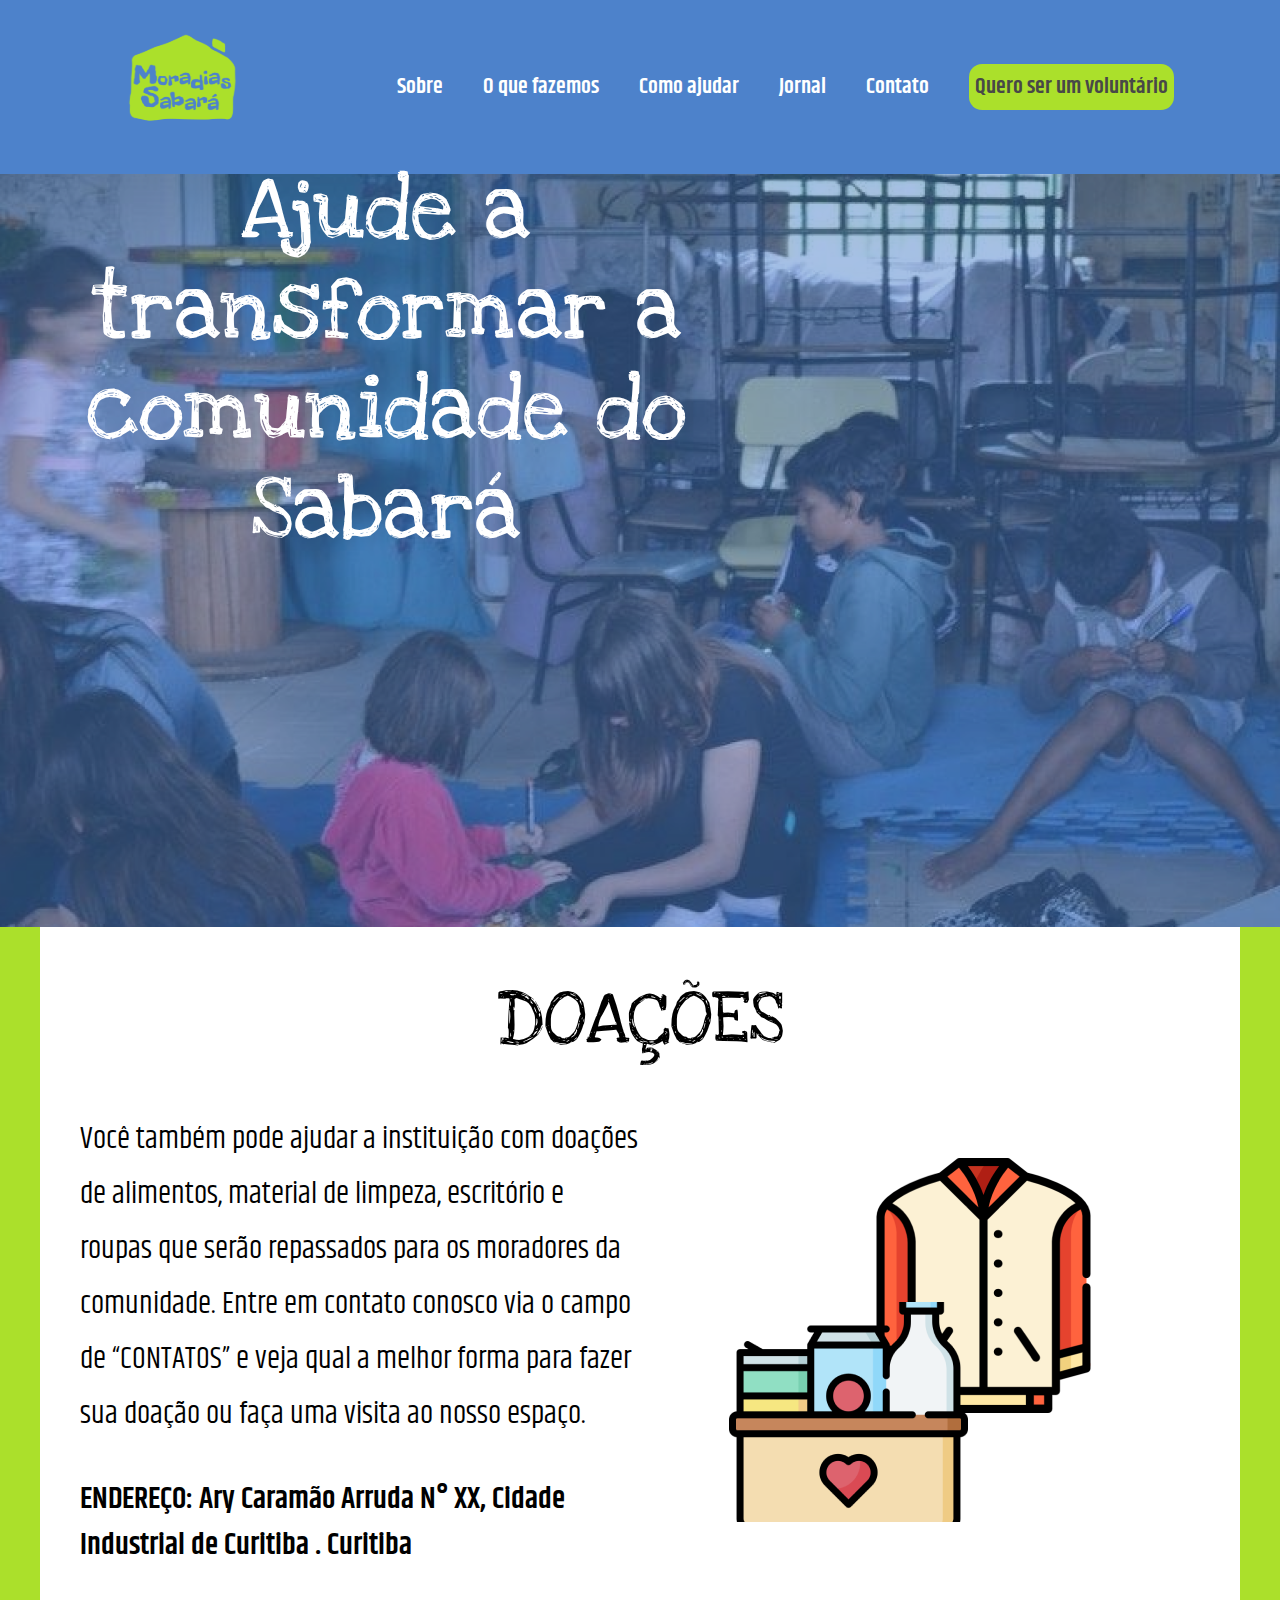
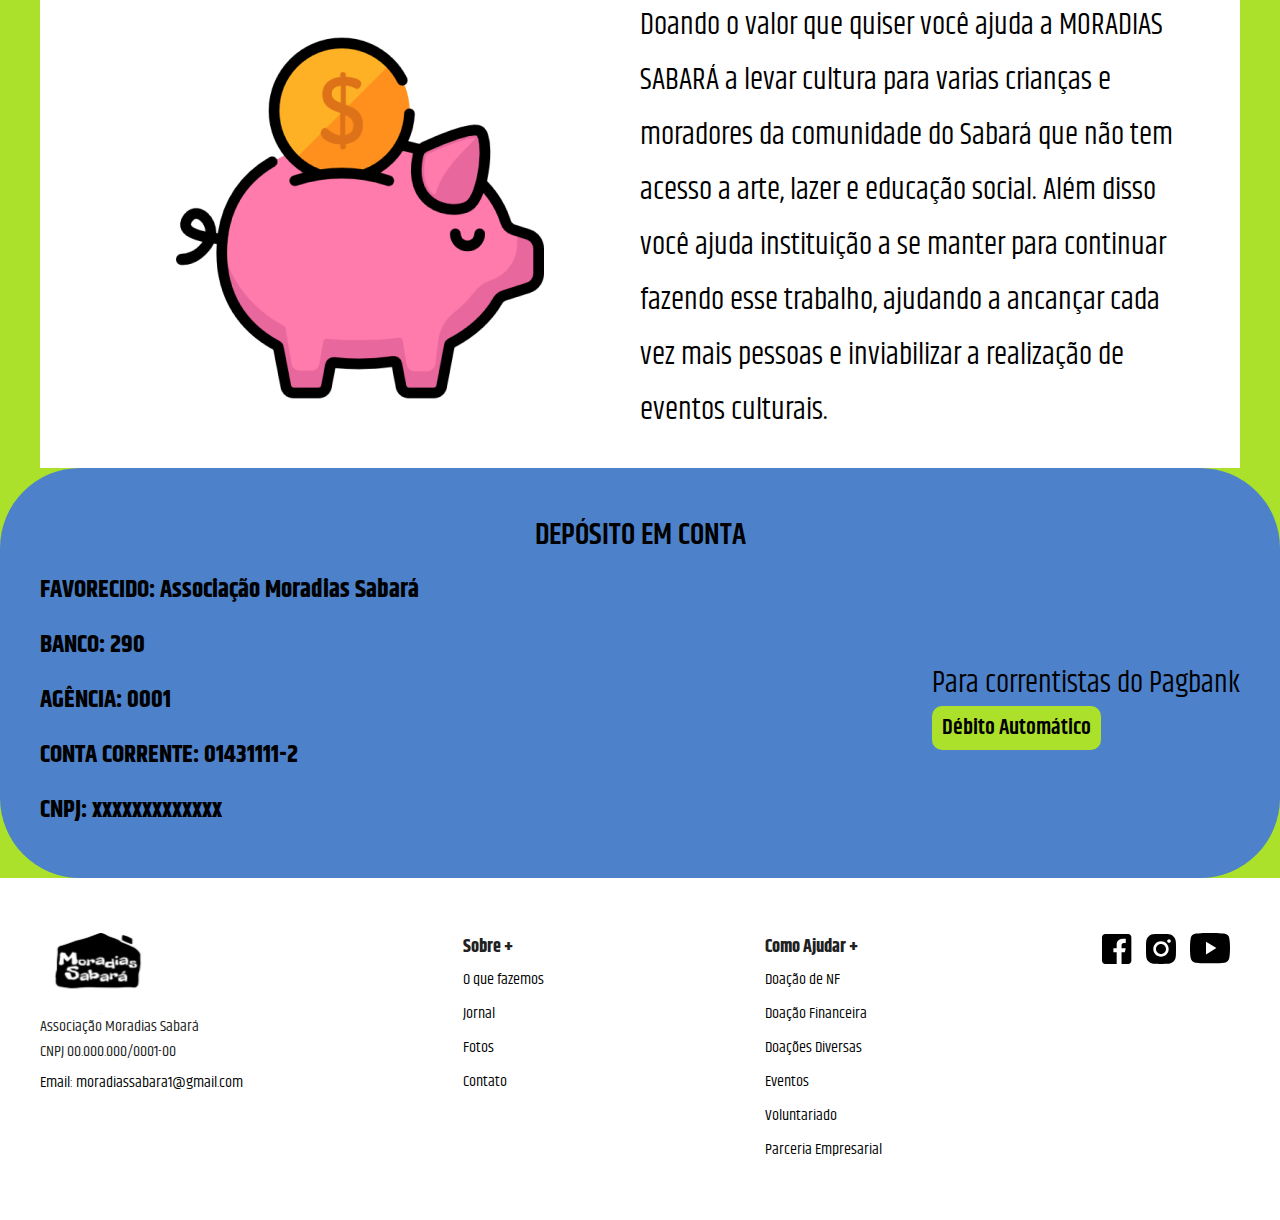
<file: doacoes.html>
<!DOCTYPE html>
<html lang="pr-br">

<head>
    <meta charset="UTF-8">
    <title>Moradias Sabará</title>
    <meta name="viewport" content="width=device-width, initial-scale=1">
    <link rel="stylesheet" type="text/css" href="css/doacoes.css" media="screen" />

    <link rel="icon" href="/images/favicon.png" />

</head>

<body>
    <!--Header-->
    <header>
        <div class="container">
            <div class="logo">
                <a href="index.html"><img src="images/logo.svg" alt="Moradias Sabara"></a>
            </div>
            <!--Nav do Menu-->
            <nav class="menu">
                <!--Lista do Menu-->
                <ul>
                    <li><a href="index.html">Sobre</a></li>
                    <li><a href="index.html">O que fazemos</a></li>
                    <li><a href="index.html">Como ajudar</a></li>
                    <li><a href="index.html">Jornal</a></li>
                    <li><a href="index.html">Contato</a></li>
                    <li><a href="voluntariado.html" class="quero-ser-voluntario">Quero ser um voluntário</a></li>
                </ul>
            </nav>
        </div>
    </header>

    <section class="banner-doacoes">
        <p>Ajude a transformar a comunidade do Sabará </p>
    </section>

    <section class="meio-doacoes">
        <div class="container-doacoes">
            <h1>DOAÇÕES</h1>
            <div class="desc-doacoes">
                <div class="text">
                    <p>Você também pode ajudar a instituição com doações de alimentos, material de limpeza, 
                        escritório e roupas que serão repassados para os moradores da comunidade. 
                        Entre em contato conosco via o campo de “CONTATOS” e veja qual a melhor 
                        forma para fazer sua doação ou faça uma visita ao nosso espaço.</p>
                    <br>
                    <h2>ENDEREÇO: Ary Caramão Arruda N° XX, Cidade Industrial de Curitiba . Curitiba</h2>
                </div>

                <!--Imagem de Doação Rosinha-->
                <div class="icons">
                    <img src="images/icon-doacoes.png" alt="">
                </div>
            </div>

            <div class="desc-doacoes">
                <div class="icons">
                    <img src="images/icon-doacoes-1.png" alt="">
                </div>
                <div class="text">
                    <p>Doando o valor que quiser você ajuda a MORADIAS SABARÁ a levar cultura para varias crianças e moradores da comunidade do Sabará que não tem acesso a arte, lazer e educação social. Além disso você ajuda instituição a se manter para continuar fazendo esse trabalho, ajudando a ancançar cada vez mais pessoas e inviabilizar a realização de eventos culturais. </p>
                   
                </div>

                
            </div>

        </div>

        <div id="conta-deposito">
            <div class="box-conta">
                <h1>DEPÓSITO EM CONTA</h1>
                <div class="dados-conta">
                    <p>FAVORECIDO: Associação Moradias Sabará<br>
                           BANCO: 290 <br>
                           AGÊNCIA: 0001 <br>
                           CONTA CORRENTE: 01431111-2<br>
                           CNPJ: xxxxxxxxxxxxx
                    </p>
                    <div class="dados-correntistas">
                        <h2>Para correntistas do Pagbank</h2>
                        <a href="https://pagseguro.uol.com.br/conta-digital/conta-digital-gratis#rmcl">Débito Automático</a>
                    </div>
                </div>
             </div>       
        </div>
    </section>

    <footer>
        <div class="container">
            <div class="logo-footer">
                <img src="images/logo-footer.svg" alt="Moradias Sabara">
                <p>Associação Moradias Sabará<br>
                    CNPJ 00.000.000/0001-00 </p>
                <a href="mailto:">Email: moradiassabara1@gmail.com</a>
            </div>
            <div class="mapa-site-sobre">
                <h5>Sobre +</h5>
                <ul>
                    <li><a href="index.html">O que fazemos</a></li>
                    <li><a href="index.html">Jornal</a></li>
                    <li><a href="fotos.html">Fotos</a></li>
                    <li><a href="index.html">Contato</a></li>
                </ul>
            </div>
            <div class="mapa-site-como-ajudar">
                <h5>Como Ajudar +</h5>
                <ul>
                    <li><a href="notaparana.html">Doação de NF</a></li>
                    <li><a href="doacoes.html">Doação Financeira </a></li>
                    <li><a href="doacoes.html">Doações Diversas</a></li>
                    <li><a href="eventos.html">Eventos</a></li>
                    <li><a href="voluntariado.html">Voluntariado</a></li>
                    <li><a href="parcerias.html">Parceria Empresarial</a></li>
                </ul>
            </div>
            <div class="redes-sociais">
                <a href="https://www.facebook.com/moradiassabara/"><img src="images/icon-face.svg" alt="Facebbok"></a>
                <a href="https://www.instagram.com/moradiassabara/"><img src="images/icon-instagram.svg" alt="Instagram"></a>
                <a href="https://www.youtube.com/channel/UCcttQTexhUodCa7x4D_VS5A?view_as=subscriber"><img src="images/icon-youtube.svg" alt=""></a>
            </div>
        </div>
    </footer>

</body>

</html>
</file>
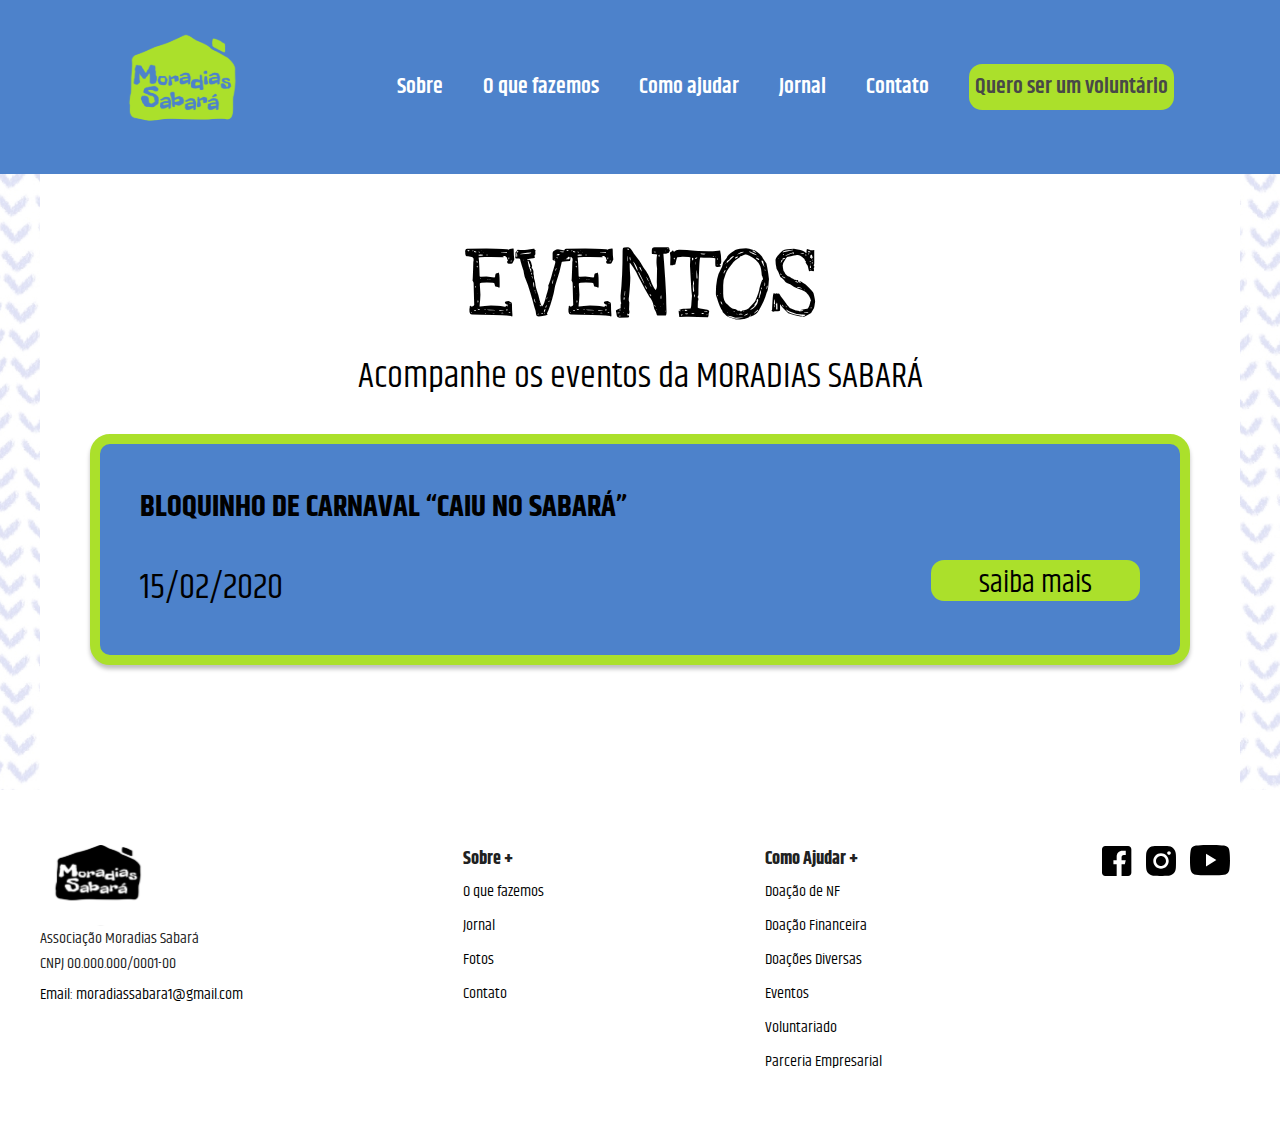
<file: eventos.html>
<!DOCTYPE html>
<html lang="pr-br">

<head>
    <meta charset="UTF-8">
    <title>Moradias Sabará</title>
    <meta name="viewport" content="width=device-width, initial-scale=1">
    <link rel="stylesheet" type="text/css" href="css/eventos.css" media="screen" />

    <link rel="icon" href="/images/favicon.png" />

</head>

<body>
    <!--Header-->
    <header>
        <div class="container">
            <div class="logo">
                <a href="index.html"><img src="images/logo.svg" alt="Moradias Sabara"></a>
            </div>
            <!--Nav do Menu-->
            <nav class="menu">
                <!--Lista do Menu-->
                <ul>
                    <li><a href="index.html">Sobre</a></li>
                    <li><a href="index.html">O que fazemos</a></li>
                    <li><a href="index.html">Como ajudar</a></li>
                    <li><a href="index.html">Jornal</a></li>
                    <li><a href="index.html">Contato</a></li>
                    <li><a href="voluntariado.html" class="quero-ser-voluntario">Quero ser um voluntário</a></li>
                </ul>
            </nav>
        </div>
    </header>

    <section class="eventos">
        <div class="container-eventos">
            <div class="desc-eventos">
                <h1>EVENTOS</h1>
                <p>Acompanhe os eventos da MORADIAS SABARÁ</p>
            </div>

            <div class="descricoes-eventos">
                <div class="bloquinho">
                    <p>BLOQUINHO DE CARNAVAL “CAIU NO SABARÁ”</p>
                    <div class="data-evento">
                        <h2>15/02/2020</h2>
                        <!--Arrumar o target do blank e a frase depois de eventos-->
                        <a href="https://www.facebook.com/events/626345154789829/" target="_blank">saiba mais</a>
                    </div>
                </div>
            </div>
        </div>
    </section>

    <footer>
        <div class="container">
            <div class="logo-footer">
                <img src="images/logo-footer.svg" alt="Moradias Sabara">
                <p>Associação Moradias Sabará</p>
                <p>CNPJ 00.000.000/0001-00 </p>
                <a href="mailto:">Email: moradiassabara1@gmail.com</a>
            </div>
            <div class="mapa-site-sobre">
                <h5>Sobre +</h5>
                <ul>
                    <li><a href="index.html">O que fazemos</a></li>
                    <li><a href="index.html">Jornal</a></li>
                    <li><a href="fotos.html">Fotos</a></li>
                    <li><a href="index.html">Contato</a></li>
                </ul>
            </div>
            <div class="mapa-site-como-ajudar">
                <h5>Como Ajudar +</h5>
                <ul>
                    <li><a href="notaparana.html">Doação de NF</a></li>
                    <li><a href="doacoes.html">Doação Financeira </a></li>
                    <li><a href="doacoes.html">Doações Diversas</a></li>
                    <li><a href="eventos.html">Eventos</a></li>
                    <li><a href="voluntariado.html">Voluntariado</a></li>
                    <li><a href="parcerias.html">Parceria Empresarial</a></li>
                </ul>
            </div>
            <div class="redes-sociais">
                <a href="https://www.facebook.com/moradiassabara/"><img src="images/icon-face.svg" alt="Facebbok"></a>
                <a href="https://www.instagram.com/moradiassabara/"><img src="images/icon-instagram.svg" alt="Instagram"></a>
                <a href="https://www.youtube.com/channel/UCcttQTexhUodCa7x4D_VS5A?view_as=subscriber"><img src="images/icon-youtube.svg" alt=""></a>
            </div>
        </div>
    </footer>

</body>

</html>
</file>
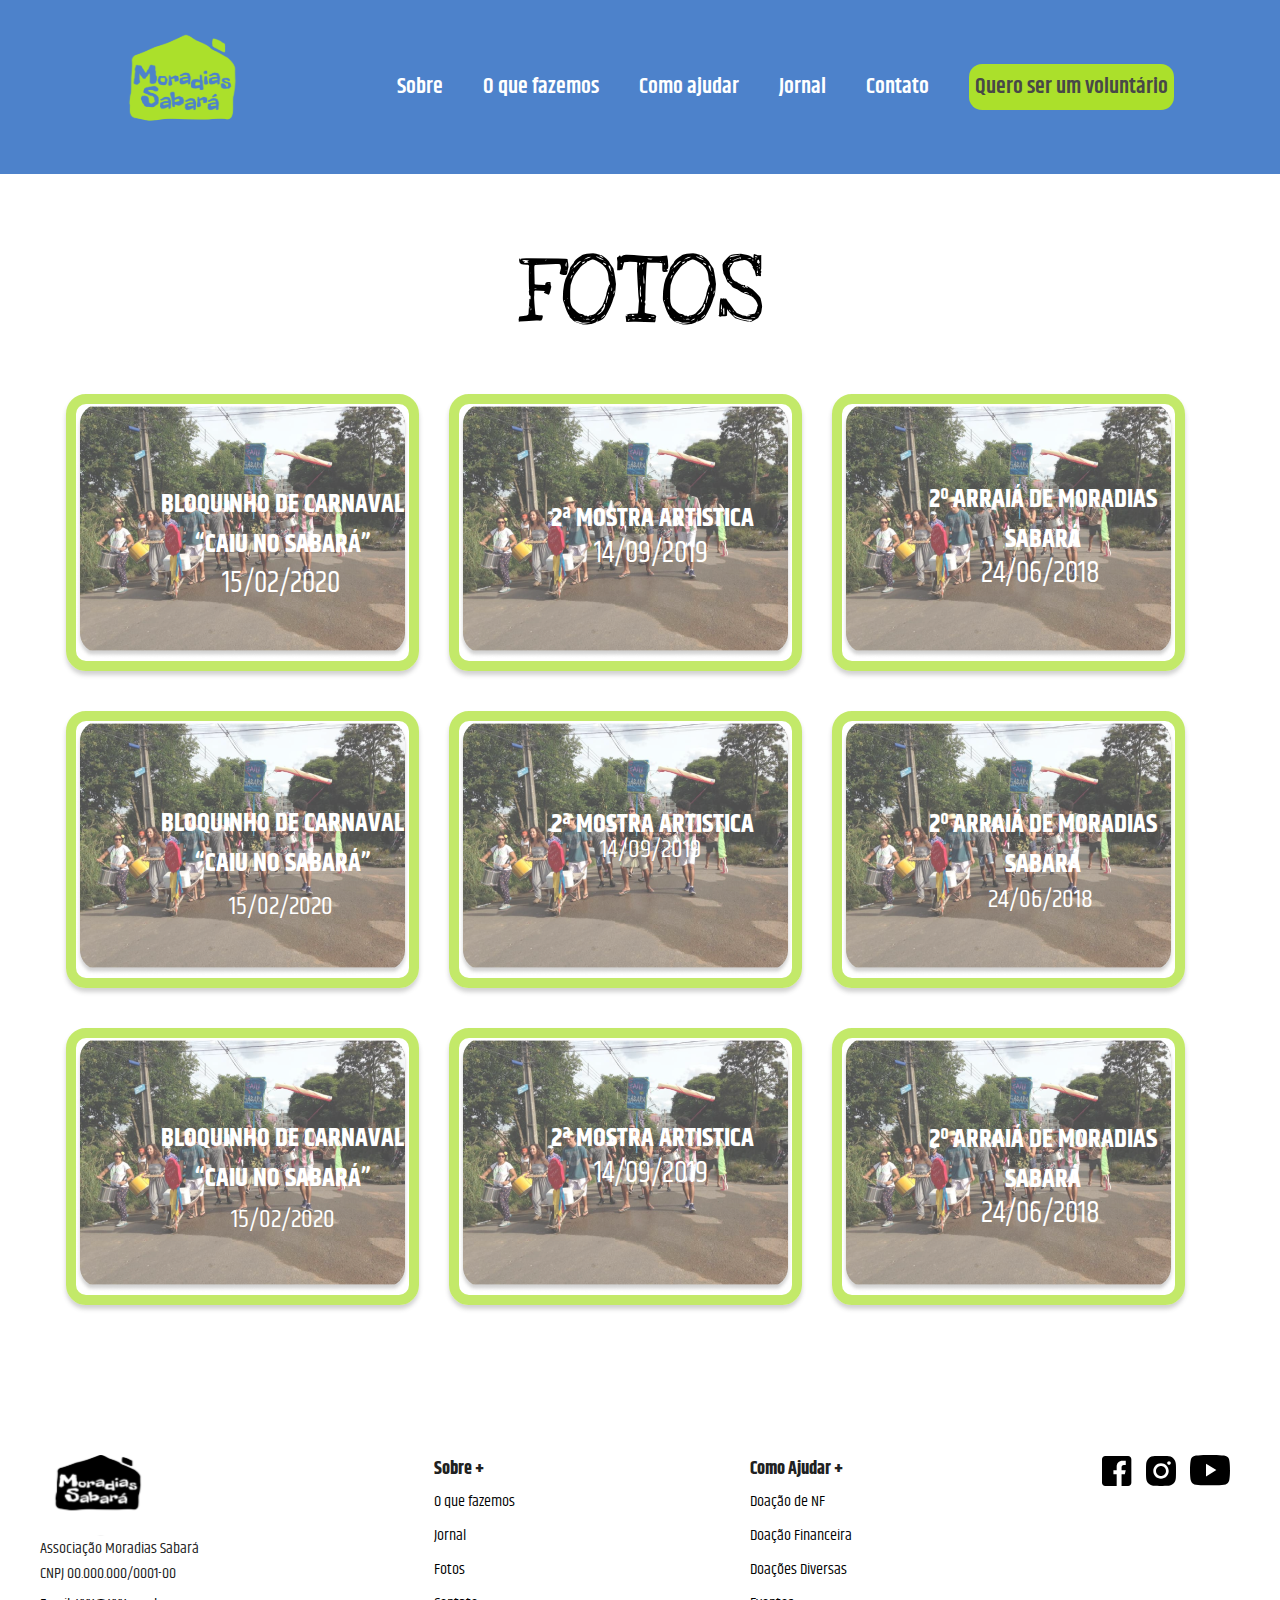
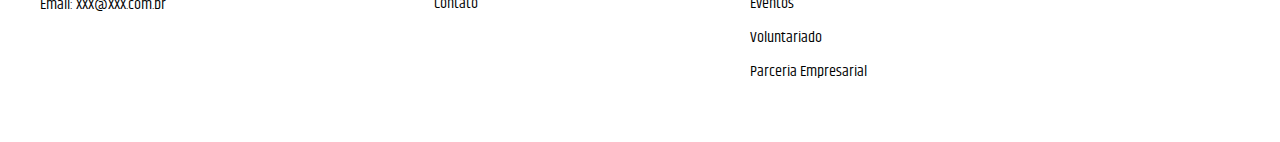
<file: fotos.html>
<!DOCTYPE html>
<html lang="pr-br">

<head>
    <meta charset="UTF-8">
    <title>Moradias Sabará</title>
    <meta name="viewport" content="width=device-width, initial-scale=1">
    <link rel="stylesheet" type="text/css" href="css/fotos.css" media="screen" />

    <link rel="icon" href="/images/favicon.png" />

</head>

<body>
    <!--Header-->
    <header>
        <div class="container">
            <div class="logo">
                <a href="index.html"><img src="images/logo.svg" alt="Moradias Sabara"></a>
            </div>
            <!--Nav do Menu-->
            <nav class="menu">
                <!--Lista do Menu-->
                <ul>
                    <li><a href="index.html">Sobre</a></li>
                    <li><a href="index.html">O que fazemos</a></li>
                    <li><a href="index.html">Como ajudar</a></li>
                    <li><a href="index.html">Jornal</a></li>
                    <li><a href="index.html">Contato</a></li>
                    <li><a href="voluntariado.html" class="quero-ser-voluntario">Quero ser um voluntário</a></li>
                </ul>
            </nav>
        </div>
    </header>

<section class="fotos">
    <div class="container">
        <h1>Fotos</h1>

        <div class="albuns-linha1">
            <div class="album">
                <div class="foto-album">
                    <img src="images/foto-album-1.png" alt="">
                        <a href="https://drive.google.com/drive/folders/1sznckhEzVa7Svv9m3ZWlCBheEqGYV7VN">BLOQUINHO DE CARNAVAL<br>
                            “CAIU NO SABARÁ”</a> 
                     <h4>15/02/2020</h4>   
                </div>
            </div>

            <div class="album">
                <div class="foto-album">
                    <img src="images/foto-album-1.png" alt="">
                    <a id="foto02" href="https://drive.google.com/drive/folders/1VjjYTyb2tM-f83HE0RlnB-69OtePBDmR">2ª MOSTRA ARTISTICA</a>
                    <h4 id="foto002">14/09/2019 </h4> 
                </div>  
            </div>
            <div class="album">
                <div class="foto-album">
                    <img src="images/foto-album-1.png" alt="">
                    <a id="foto03" href="index.html">2º ARRAIÁ DE MORADIAS<br>
                             SABARÁ</a>
                    <h4 id="foto003">24/06/2018</h4> 
                </div>  
            </div>
        </div>

        <div class="albuns-linha2">
            <div class="album">
                <div class="foto-album">
                    <img src="images/foto-album-1.png" alt="">
                    <a href="index.html">BLOQUINHO DE CARNAVAL<br>
                        “CAIU NO SABARÁ”</a>
                     <h4>15/02/2020</h4>   
                </div>
            </div>

            <div class="album">
                <div class="foto-album">
                    <img src="images/foto-album-1.png" alt="">
                    <a id="foto05" href="index.html">2ª MOSTRA ARTISTICA</a>
                    <h4 id="foto005">14/09/2019 </h4> 
                </div>  
            </div>
            <div class="album">
                <div class="foto-album">
                    <img src="images/foto-album-1.png" alt="">
                    <a id="foto06" href="index.html">2º ARRAIÁ DE MORADIAS<br>
                        SABARÁ</a>
                    <h4 id=foto006>24/06/2018</h4> 
                </div>  
            </div>
        </div>

       <div class="albuns-linha3">
            <div class="album">
                <div class="foto-album">
                    <img src="images/foto-album-1.png" alt="">
                    <a href="index.html">BLOQUINHO DE CARNAVAL<br>
                        “CAIU NO SABARÁ”</a>
                     <h4>15/02/2020</h4>   
                </div>
            </div>

            <div class="album">
                <div class="foto-album">
                    <img src="images/foto-album-1.png" alt="">
                    <a id="foto08" href="index.html">2ª MOSTRA ARTISTICA</a>
                    <h4 id="foto008">14/09/2019 </h4> 
                </div>  
            </div>
            <div class="album">
                <div class="foto-album">
                    <img src="images/foto-album-1.png" alt="">
                    <a id="foto09" href="index.html">2º ARRAIÁ DE MORADIAS<br>
                        SABARÁ</a>
                    <h4 id="foto009">24/06/2018</h4> 
                </div>  
            </div>
        </div>
    </div>
</section>

<footer>
    <div class="container">
        <div class="logo-footer">
            <img src="images/logo-footer.svg" alt="Moradias Sabara">
            <p>Associação Moradias Sabará</p>
            <p>CNPJ 00.000.000/0001-00 </p>
            <a href="mailto:">Email: XXX@XXX.com.br</a>
        </div>
        <div class="mapa-site-sobre">
            <h5>Sobre +</h5>
            <ul>
                <li><a href="index.html">O que fazemos</a></li>
                <li><a href="index.html">Jornal</a></li>
                <li><a href="fotos.html">Fotos</a></li>
                <li><a href="index.html">Contato</a></li>
            </ul>
        </div>
        <div class="mapa-site-como-ajudar">
            <h5>Como Ajudar +</h5>
            <ul>
                <li><a href="notaParana.html">Doação de NF</a></li>
                <li><a href="doacoes.html">Doação Financeira </a></li>
                <li><a href="doacoes.html">Doações Diversas</a></li>
                <li><a href="eventos.html">Eventos</a></li>
                <li><a href="voluntariado.html">Voluntariado</a></li>
                <li><a href="parcerias.html">Parceria Empresarial</a></li>
            </ul>
        </div>
        <div class="redes-sociais">
            <a href="https://www.facebook.com/moradiassabara/"><img src="images/icon-face.svg" alt="Facebbok"></a>
            <a href="https://www.instagram.com/moradiassabara/"><img src="images/icon-instagram.svg" alt="Instagram"></a>
            <a href="https://www.youtube.com/channel/UCcttQTexhUodCa7x4D_VS5A?view_as=subscriber"><img src="images/icon-youtube.svg" alt=""></a>
        </div>
    </div>
</footer>

</body>

</html>
</file>
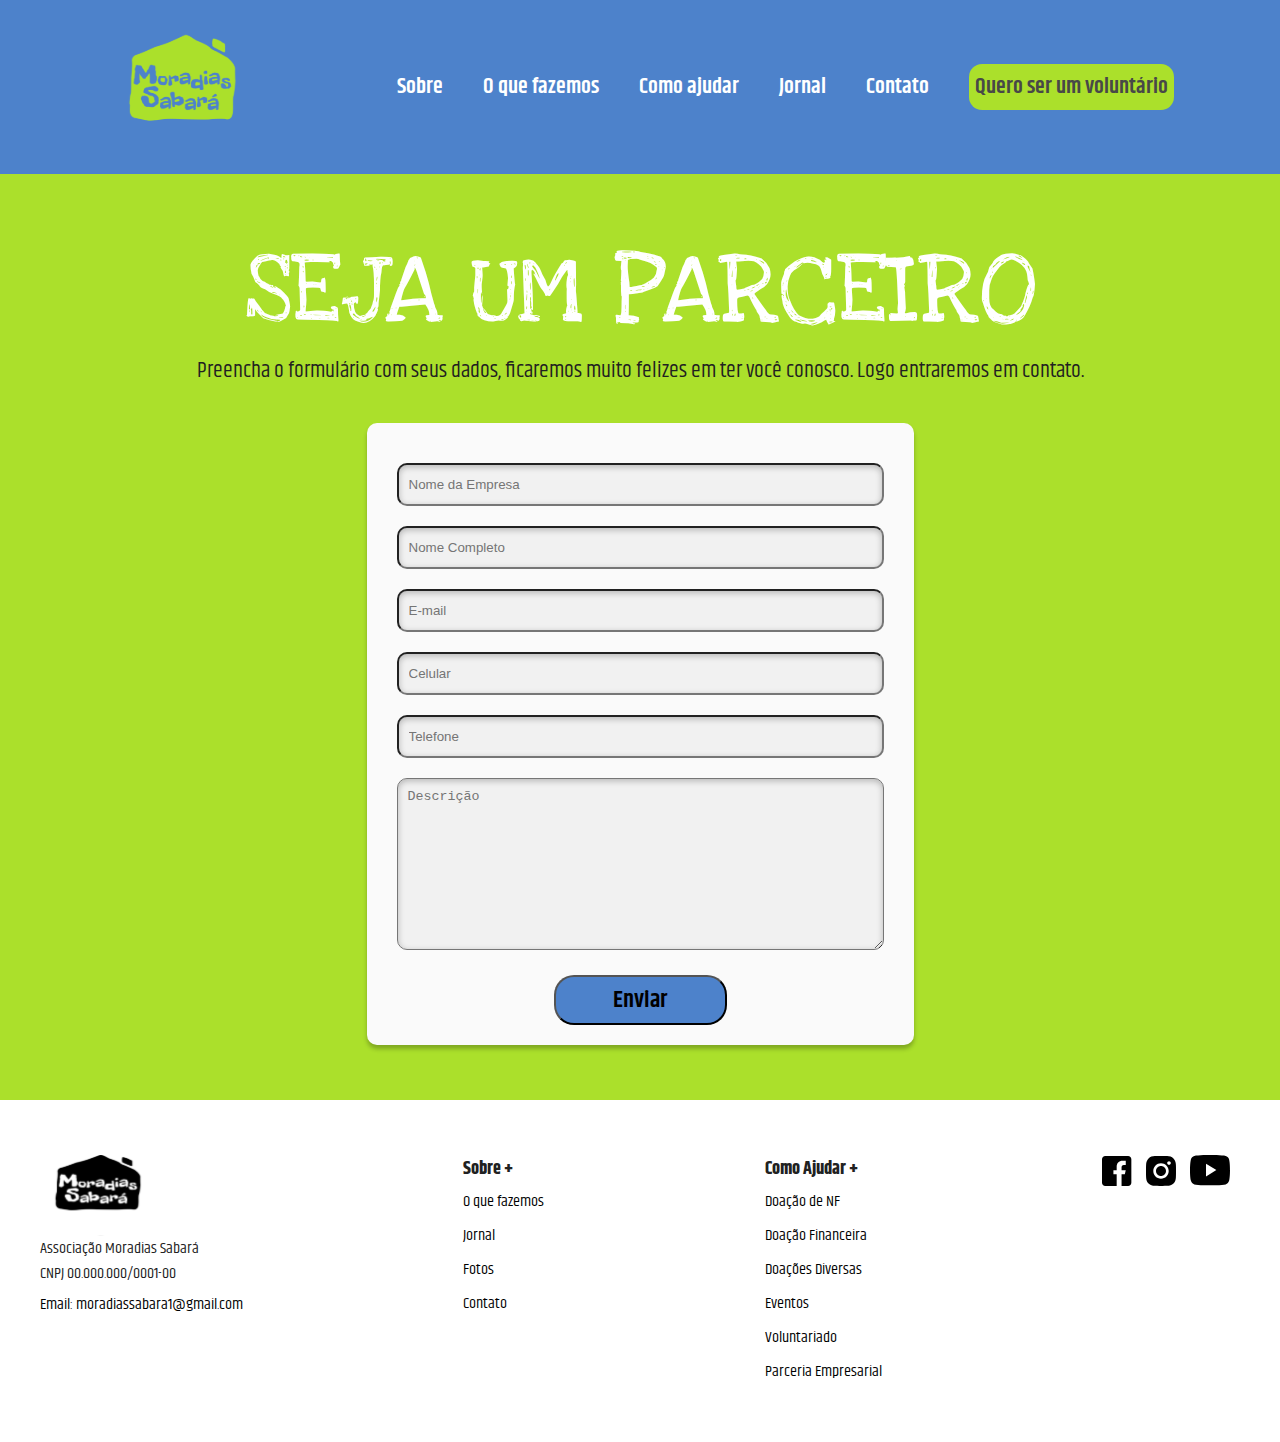
<file: parcerias.html>
<!DOCTYPE html>
<html lang="pr-br">

<head>
    <meta charset="UTF-8">
    <title>Moradias Sabará</title>
    <meta name="viewport" content="width=device-width, initial-scale=1">
    <link rel="stylesheet" type="text/css" href="css/parcerias.css" media="screen" />

    <link rel="icon" href="/images/favicon.png" />

</head>

<body>
    <!--Header-->
    <header>
        <div class="container">
            <div class="logo">
                <a href="index.html"><img src="images/logo.svg" alt="Moradias Sabara"></a>
            </div>
            <!--Nav do Menu-->
            <nav class="menu">
                <!--Lista do Menu-->
                <ul>
                    <li><a href="index.html">Sobre</a></li>
                    <li><a href="index.html">O que fazemos</a></li>
                    <li><a href="index.html">Como ajudar</a></li>
                    <li><a href="index.html">Jornal</a></li>
                    <li><a href="index.html">Contato</a></li>
                    <li><a href="voluntariado.html" class="quero-ser-voluntario">Quero ser um voluntário</a></li>
                </ul>
            </nav>
        </div>
    </header>

    <section class="contato">
        <div class="container">
            <h1 id="contato">SEJA UM PARCEIRO</h1>
            <p>Preencha o formulário com seus dados, ficaremos muito felizes em ter você conosco.
                Logo entraremos em contato.</p>

            <div class="box-form">
                <form action="#">
                    <input type="text" placeholder="Nome da Empresa">
                    <input type="text" placeholder="Nome Completo" required >
                    <input type="email" placeholder="E-mail" required >
                    <input type="tel" placeholder="Celular" required>
                    <input type="tel" placeholder="Telefone">
                    <textarea name="Detalhes" placeholder="Descrição" cols="30" rows="10"></textarea>
                    <button id="meuBotao" type="submit">Enviar</button>
                </form>
            </div>
        </div>
    </section>

    <!--Inicío do Modal-->
    <style>
        .modal {
            display: none;
            position: fixed;
            z-index: 1;
            padding-top: 100px;
            left: 0;
            top: 0;
            width: 100%;
            height: 100%;
            overflow: auto;
            background-color: rgb(0, 0, 0);
            background-color: rgba(0, 0, 0, 0.4);
        }

        /* Modal Content */
        .modal-content {
            position: relative;
            background-color: #2882D6;
            margin: auto;
            padding: 0;
            border: 4px solid #ffffff;
            width: 40%;
            box-shadow: 0 4px 8px 0 rgba(0, 0, 0, 0.2), 0 6px 20px 0 rgba(0, 0, 0, 0.19);
            -webkit-animation-name: animatetop;
            -webkit-animation-duration: 0.15s;
            animation-name: animatetop;
            animation-duration: 0.15s
        }

        /* Animação do Modal */
        @-webkit-keyframes animatetop {
            from {
                top: -300px;
                opacity: 0
            }

            to {
                top: 0;
                opacity: 1
            }
        }

        @keyframes animatetop {
            from {
                top: -300px;
                opacity: 0
            }

            to {
                top: 0;
                opacity: 1
            }
        }

        /* Fechar do Botão */
        .fechar {
            color: #2882D6;
            float: right;
            font-size: 28px;
            font-weight: bold;
        }

        .fechar:hover,
        .fechar:focus {
            color: #000;
            text-decoration: none;
            cursor: pointer;
        }

        .modal-header {
            padding: 2px 16px;
            background-color: #ABE02B;
            font-size: 20px;
            font-family: Khand;
            color: #000000;
        }

        .modal-body {
            padding: 2px 16px;
            height: 150px;
            font-size: 20px;
            font-family: Love Ya Like A Sister;
            color: #000000;
            text-align: center;
            font-style: normal;
            font-weight: 600;
            margin-top: 30px;
            line-height: 30px;
        }


        .modal-footer {
            padding: 2px 16px;
            background-color: #ABE02B;
            font-size: 20px;
            font-family: Khand;
            color: #000000;
        }
    </style>

    <div id="meuModal" class="modal">

        <!-- Modal content -->
        <div class="modal-content">
            <div class="modal-header">
                <span class="fechar">&times;</span>
                <h2>Obrigado pelo contato!</h2>
            </div>
            <div class="modal-body">
                <p>A Associação Moradias Sabará agradece o interesse e fica muito contente com a possibilidade de ter você conosco.</p>
            </div>
            <div class="modal-footer">
                <h3>Moradias Sabará</h3>
            </div>
        </div>

    </div>

    <script>
        var modal = document.getElementById("meuModal");

        var btn = document.getElementById("meuBotao");

        var span = document.getElementsByClassName("fechar")[0];

        btn.onclick = function () {
            modal.style.display = "block";
        }

        // Quando clicar no (x), fecha o modal
        span.onclick = function () {
            modal.style.display = "none";

        }
        window.onclick = function (event) {
            if (event.target == modal) {
                modal.style.display = "none";
            }
        }
    </script>

    <!--Fim do Modal-->

    <footer>
        <div class="container">
            <div class="logo-footer">
                <img src="images/logo-footer.svg" alt="Moradias Sabara">
                <p>Associação Moradias Sabará</p>
                <p>CNPJ 00.000.000/0001-00 </p>
                <a href="mailto:">Email: moradiassabara1@gmail.com</a>
            </div>
            <div class="mapa-site-sobre">
                <h5>Sobre +</h5>
                <ul>
                    <li><a href="index.html">O que fazemos</a></li>
                    <li><a href="index.html">Jornal</a></li>
                    <li><a href="fotos.html">Fotos</a></li>
                    <li><a href="index.html">Contato</a></li>
                </ul>
            </div>
            <div class="mapa-site-como-ajudar">
                <h5>Como Ajudar +</h5>
                <ul>
                    <li><a href="notaParana.html">Doação de NF</a></li>
                    <li><a href="doacoes.html">Doação Financeira </a></li>
                    <li><a href="doacoes.html">Doações Diversas</a></li>
                    <li><a href="eventos.html">Eventos</a></li>
                    <li><a href="voluntariado.html">Voluntariado</a></li>
                    <li><a href="parcerias.html">Parceria Empresarial</a></li>
                </ul>
            </div>
            <div class="redes-sociais">
                <a href="https://www.facebook.com/moradiassabara/"><img src="images/icon-face.svg" alt="Facebbok"></a>
                <a href="https://www.instagram.com/moradiassabara/"><img src="images/icon-instagram.svg" alt="Instagram"></a>
                <a href="https://www.youtube.com/channel/UCcttQTexhUodCa7x4D_VS5A?view_as=subscriber"><img src="images/icon-youtube.svg" alt=""></a>
            </div>
        </div>
    </footer>

</body>

</html>
</file>
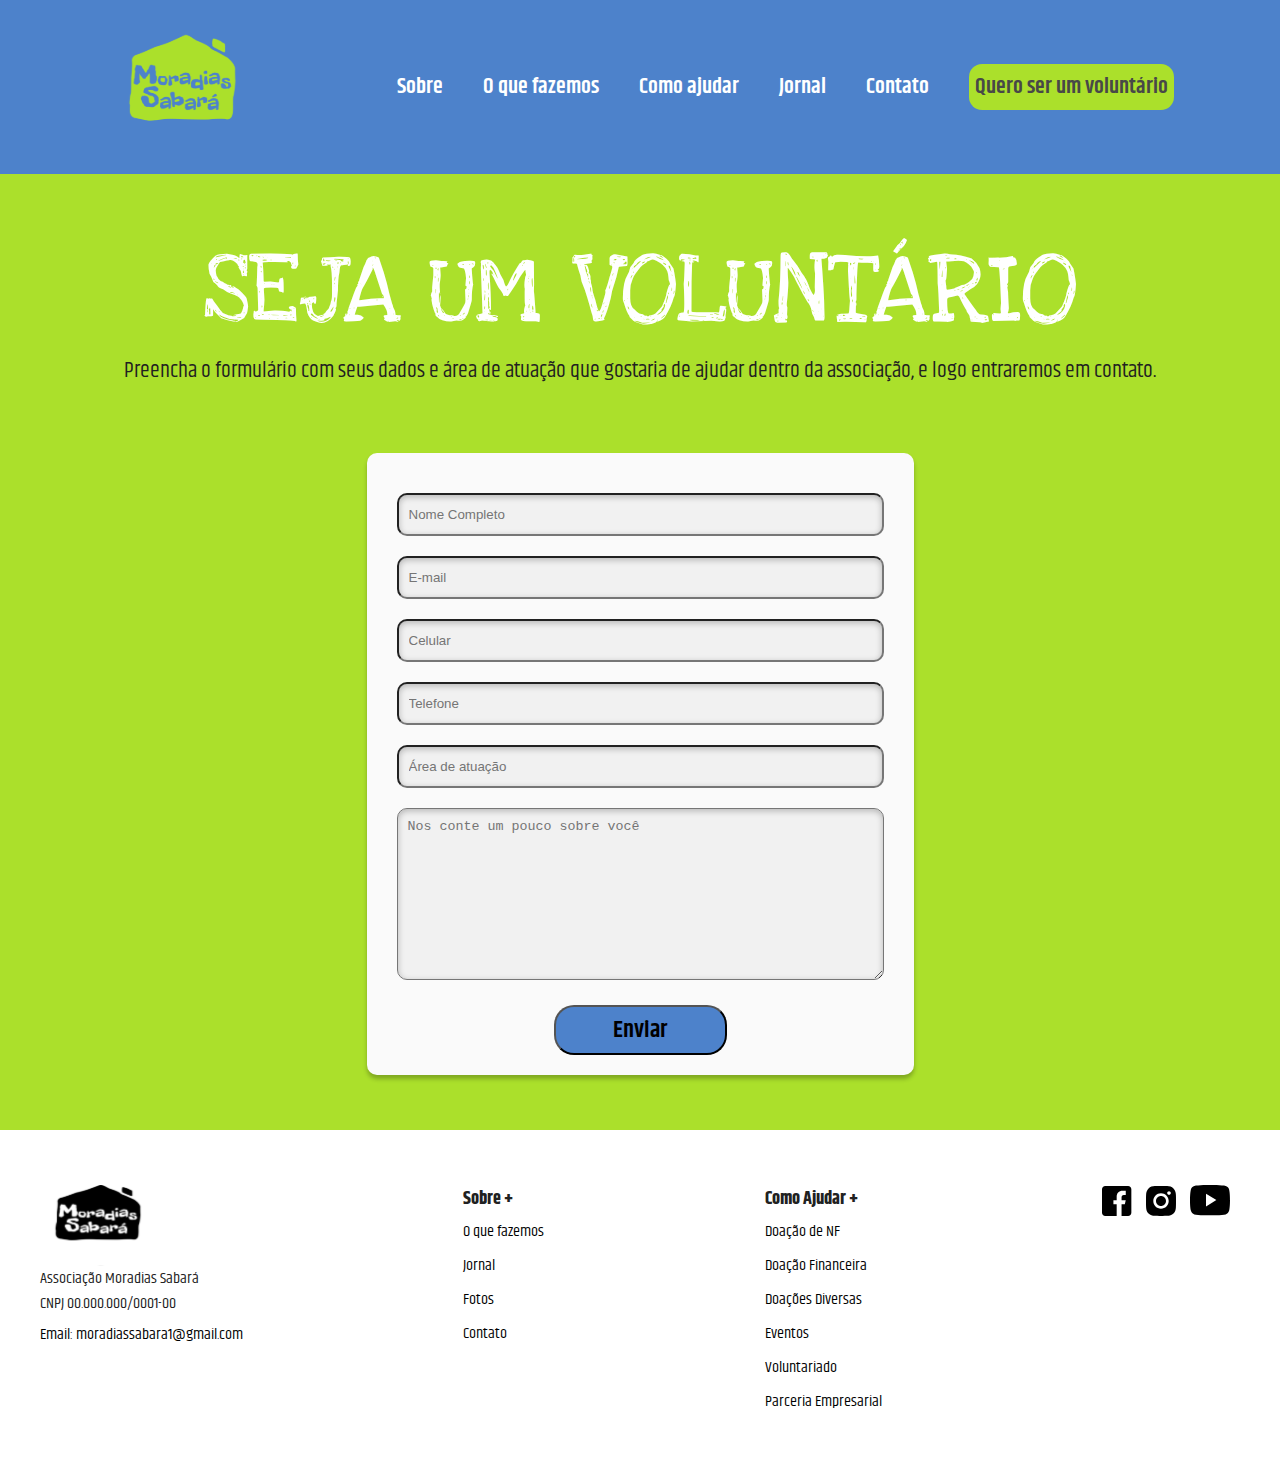
<file: voluntariado.html>
<!DOCTYPE html>
<html lang="pr-br">

<head>
    <meta charset="UTF-8">
    <title>Moradias Sabará</title>
    <meta name="viewport" content="width=device-width, initial-scale=1">
    <link rel="stylesheet" type="text/css" href="css/voluntariado.css" media="screen" />

    <link rel="icon" href="/images/favicon.png" />

</head>

<body>
    <!--Header-->
    <header>
        <div class="container">
            <div class="logo">
                <a href="index.html"><img src="images/logo.svg" alt="Moradias Sabara"></a>
            </div>
            <!--Nav do Menu-->
            <nav class="menu">
                <!--Lista do Menu-->
                <ul>
                    <li><a href="index.html">Sobre</a></li>
                    <li><a href="index.html">O que fazemos</a></li>
                    <li><a href="index.html">Como ajudar</a></li>
                    <li><a href="index.html">Jornal</a></li>
                    <li><a href="index.html">Contato</a></li>
                    <li><a href="#contato" class="quero-ser-voluntario">Quero ser um voluntário</a></li>
                </ul>
            </nav>
        </div>
    </header>

    <section class="contato">
        <div class="container">
            <h1 id="contato">SEJA UM VOLUNTÁRIO</h1>
            <p>Preencha o formulário com seus dados e área de
                atuação que gostaria de ajudar dentro da associação, e logo entraremos em contato.</p>

            <div class="box-form">
                <form action="#">
                    <input type="text" placeholder="Nome Completo" required >
                    <input type="email" placeholder="E-mail" required >
                    <input type="tel" placeholder="Celular" required>
                    <input type="tel" placeholder="Telefone">
                    <input type="text" placeholder="Área de atuação">
                    <textarea name="Detalhes" placeholder="Nos conte um pouco sobre você" cols="30" rows="10"></textarea>
                    <button id="meuBotao" type="submit">Enviar</button>
                </form>
            </div>
        </div>
    </section>

    <!--Inicío do Modal-->
    <style>
        .modal {
            display: none;
            position: fixed;
            z-index: 1;
            padding-top: 100px;
            left: 0;
            top: 0;
            width: 100%;
            height: 100%;
            overflow: auto;
            background-color: rgb(0, 0, 0);
            background-color: rgba(0, 0, 0, 0.4);
        }

        /* Modal Content */
        .modal-content {
            position: relative;
            background-color: #2882D6;
            margin: auto;
            padding: 0;
            border: 4px solid #ffffff;
            width: 40%;
            box-shadow: 0 4px 8px 0 rgba(0, 0, 0, 0.2), 0 6px 20px 0 rgba(0, 0, 0, 0.19);
            -webkit-animation-name: animatetop;
            -webkit-animation-duration: 0.15s;
            animation-name: animatetop;
            animation-duration: 0.15s
        }

        /* Animação do Modal */
        @-webkit-keyframes animatetop {
            from {
                top: -300px;
                opacity: 0
            }

            to {
                top: 0;
                opacity: 1
            }
        }

        @keyframes animatetop {
            from {
                top: -300px;
                opacity: 0
            }

            to {
                top: 0;
                opacity: 1
            }
        }

        /* Fechar do Botão */
        .fechar {
            color: #2882D6;
            float: right;
            font-size: 28px;
            font-weight: bold;
        }

        .fechar:hover,
        .fechar:focus {
            color: #000;
            text-decoration: none;
            cursor: pointer;
        }

        .modal-header {
            padding: 2px 16px;
            background-color: #ABE02B;
            font-size: 20px;
            font-family: Khand;
            color: #000000;
        }

        .modal-body {
            padding: 2px 16px;
            height: 150px;
            font-size: 20px;
            font-family: Love Ya Like A Sister;
            color: #000000;
            text-align: center;
            font-style: normal;
            font-weight: 600;
            margin-top: 30px;
            line-height: 30px;
        }


        .modal-footer {
            padding: 2px 16px;
            background-color: #ABE02B;
            font-size: 20px;
            font-family: Khand;
            color: #000000;
        }
    </style>

    <div id="meuModal" class="modal">

        <!-- Modal content -->
        <div class="modal-content">
            <div class="modal-header">
                <span class="fechar">&times;</span>
                <h2>Obrigado pelo contato!</h2>
            </div>
            <div class="modal-body">
                <p>A Associação Moradias Sabará agradece o interesse e fica muito contente com a possibilidade de ter você conosco.</p>
            </div>
            <div class="modal-footer">
                <h3>Moradias Sabará</h3>
            </div>
        </div>

    </div>

    <script>
        var modal = document.getElementById("meuModal");

        var btn = document.getElementById("meuBotao");

        var span = document.getElementsByClassName("fechar")[0];

        btn.onclick = function () {
            modal.style.display = "block";
        }

        // Quando clicar no (x), fecha o modal
        span.onclick = function () {
            modal.style.display = "none";

        }
        window.onclick = function (event) {
            if (event.target == modal) {
                modal.style.display = "none";
            }
        }
    </script>

    <!--Fim do Modal-->

    <footer>
        <div class="container">
            <div class="logo-footer">
                <img src="images/logo-footer.svg" alt="Moradias Sabara">
                <p>Associação Moradias Sabará</p>
                <p>CNPJ 00.000.000/0001-00 </p>
                <a href="mailto:">Email: moradiassabara1@gmail.com</a>
            </div>
            <div class="mapa-site-sobre">
                <h5>Sobre +</h5>
                <ul>
                    <li><a href="index.html">O que fazemos</a></li>
                    <li><a href="index.html">Jornal</a></li>
                    <li><a href="fotos.html">Fotos</a></li>
                    <li><a href="index.html">Contato</a></li>
                </ul>
            </div>
            <div class="mapa-site-como-ajudar">
                <h5>Como Ajudar +</h5>
                <ul>
                    <li><a href="notaParana.html">Doação de NF</a></li>
                    <li><a href="doacoes.html">Doação Financeira </a></li>
                    <li><a href="doacoes.html">Doações Diversas</a></li>
                    <li><a href="eventos.html">Eventos</a></li>
                    <li><a href="voluntariado.html">Voluntariado</a></li>
                    <li><a href="parcerias.html">Parceria Empresarial</a></li>
                </ul>
            </div>
            <div class="redes-sociais">
                <a href="https://www.facebook.com/moradiassabara/"><img src="images/icon-face.svg" alt="Facebbok"></a>
                <a href="https://www.instagram.com/moradiassabara/"><img src="images/icon-instagram.svg" alt="Instagram"></a>
                <a href="https://www.youtube.com/channel/UCcttQTexhUodCa7x4D_VS5A?view_as=subscriber"><img src="images/icon-youtube.svg" alt=""></a>
            </div>
        </div>
    </footer>

</body>

</html>
</file>
<file: css/doacoes.css>
@charset "UTF-8";

@import url('https://fonts.googleapis.com/css?family=Khand:400,500,600,700&display=swap');
@import url('https://fonts.googleapis.com/css?family=Love+Ya+Like+A+Sister&display=swap');

*, h1, h2, p, ul, li, a,
*:after,
*:before {
  margin:0;
  padding:0;
  box-sizing:border-box;
  -webkit-box-sizing:border-box;
  -moz-box-sizing:border-box;
  -webkit-font-smoothing:antialiased;
  font-smoothing:antialiased;
  text-rendering:optimizeLegibility;
}

body { background: #fff; color: #212121; font-family: 'Khand', sans-serif; font-size:22px; font-weight:400; cursor:default;  overflow-x: hidden; }
html, body {height:100%; width: 100%;}

ul {
    list-style: none;
}

img {
  display: block;
  max-width: 100%;
}

.img-cover img {
  width: 100%;
  height: 100%;
  -webkit-object-fit: cover;
  object-fit: cover;
}

a {
  text-decoration: none;
  -moz-transition: all 0.5s;
  -o-transition: all 0.5s;
  -webkit-transition: all 0.5s;
  transition: all 0.5s;
}

a:hover {
  text-decoration: none;
  -moz-transition: all 0.2s;
  -o-transition: all 0.2s;
  -webkit-transition: all 0.2s;
  transition: all 0.2s;
}

header{
    background: #4D82CB; 
}

header .container{
    max-width: 1200px;
    margin: 0 auto;
    width: 100%;

    display: flex;
    justify-content: space-around;
    align-items: center;
}

header .container .logo{
    padding-top: 20px;
}

header .container nav.menu ul  {
    display: flex;
}


header .container nav.menu ul li{
    padding: 0 20px;
}

header .container nav.menu ul li a {
    color: #fff;
    font-weight: 600;
    font-size: 22px;
    line-height: 34px;
}

header .container nav.menu ul li a:hover{
    color: #484848;
}

header .container nav.menu ul li a.quero-ser-voluntario{
    background: #ABE02B;
    border-radius: 13px;
    color: #484848;
    width: 209px;
    font-weight: 600;
    font-size: 22px;
    line-height: 34px;
    padding: 6px;
    transition: filter 0.2s;

}


header .container nav.menu ul li a.quero-ser-voluntario:hover{
    filter: brightness(90%);
    color:#fff;
}


.banner-doacoes{
  background: url('../images/banner-doacoes.png') no-repeat center center;
  background-size: cover;
  min-height: 753px;
}


.banner-doacoes p {
    width: 772px;
    height: 372px;

    font-family: Love Ya Like A Sister;
    font-style: normal;
    font-weight: normal;
    font-size: 90px;
    line-height: 100px;
    text-align: center;

    color: #FFFFFF;

    display: flex;
    align-items: center;
}

.meio-doacoes {
    background: #ABE02B;
}

.meio-doacoes .container-doacoes{
    background: #fff;
    max-width: 1200px;
    margin: 0 auto;
    width: 100%;

    display: flex;
    justify-content: center;
    align-items: center;
    flex-wrap: wrap;

    position: relative;
}

.meio-doacoes .container-doacoes h1 {

    font-family: Love Ya Like A Sister;
    font-style: normal;
    font-weight: normal;
    font-size: 75px;
    line-height: 125px;
    text-align: center;
    color: #000000;

    padding: 30px 0;
}


.meio-doacoes .container-doacoes .desc-doacoes{
    padding: 0 40px;
    margin-bottom: 30px;

    display: flex;
    justify-content: space-between;
    align-items: center
}

.meio-doacoes .container-doacoes .desc-doacoes .text,
.meio-doacoes .container-doacoes .desc-doacoes .icons{
    flex: 1;
}

.meio-doacoes .container-doacoes .desc-doacoes .icons {
    display: flex;
    justify-content: center;
}


.meio-doacoes .container-doacoes .desc-doacoes p {
    font-family: Khand;
    font-style: normal;
    font-weight: normal;
    font-size: 30px;
    line-height: 55px;
    color: #000000;
}

.meio-doacoes .container-doacoes .desc-doacoes h2 {

    font-family: Khand;
    font-style: normal;
    font-weight: 600;
    font-size: 30px;
    line-height: 46px;

    color: #000000;

}



#conta-deposito {
    background: #4D82CB;
    border-radius: 80px;
    width: 100%;
    padding: 40px 0;
}

#conta-deposito .box-conta h1 {    
    font-family: Khand;
    font-style: normal;
    font-weight: 600;
    font-size: 30px;
    line-height: 55px;
    text-align: center;
    
    color: #000000;   
}

#conta-deposito .box-conta  .dados-conta{
     max-width: 1200px;
     margin: 0 auto;
     width: 100%;

    display: flex;
    justify-content: space-between;
    align-items: center;
    flex-wrap: wrap;
}

#conta-deposito .box-conta .dados-conta p {
    
    font-family: Khand;
    font-style: normal;
    font-weight: bold;
    font-size: 25px;
    line-height: 55px;
    
    color: #000000;   
}

#conta-deposito .box-conta .dados-conta .dados-correntistas h2 {
    
    font-family: Khand;
    font-style: normal;
    font-weight: normal;
    font-size: 30px;
    line-height: 55px;
    text-align: center;
    
    color: #000000;   
}

#conta-deposito .box-conta .dados-conta .dados-correntistas a {
    border-radius: 10px;
    background: #ABE02B;
    font-family: Khand;
    font-style: normal;
    font-weight: 600;
    font-size: 22px;
    line-height: 34px;
    text-align: center;
    color: #000000; 

    max-width: 209px;
    padding: 5px 10px;
    margin: 0 auto;
       
}

footer .container {
    max-width: 1200px;
    margin: 0 auto;
    width: 100%;
    padding: 55px 0;
  
    display: flex;
    justify-content: space-between;
    flex-wrap: wrap;
}

footer .container .logo-footer p{
    font-size: 16px;
}

footer .container .logo-footer a {
    font-size: 16px;
    line-height: 24px;
    color: #000000;

}

footer .container  .mapa-site-sobre ul li a,
footer .container  .mapa-site-como-ajudar ul li a
{
    font-size: 16px;
    line-height: 24px;
    color: #000000;
}

footer .container .redes-sociais a {
    display: inline-flex;
    margin-right: 10px;
}
</file>
<file: css/eventos.css>
@charset "UTF-8";

@import url('https://fonts.googleapis.com/css?family=Khand:400,500,600,700&display=swap');
@import url('https://fonts.googleapis.com/css?family=Love+Ya+Like+A+Sister&display=swap');

*, h1, h2, p, ul, li, a,
*:after,
*:before {
  margin:0;
  padding:0;
  box-sizing:border-box;
  -webkit-box-sizing:border-box;
  -moz-box-sizing:border-box;
  -webkit-font-smoothing:antialiased;
  font-smoothing:antialiased;
  text-rendering:optimizeLegibility;
}

body { background: #fff; color: #212121; font-family: 'Khand', sans-serif; font-size:22px; font-weight:400; cursor:default;  overflow-x: hidden; }
html, body {height:100%; width: 100%;}

ul {
    list-style: none;
}

img {
  display: block;
  max-width: 100%;
}

.img-cover img {
  width: 100%;
  height: 100%;
  -webkit-object-fit: cover;
  object-fit: cover;
}

a {
  text-decoration: none;
  -moz-transition: all 0.5s;
  -o-transition: all 0.5s;
  -webkit-transition: all 0.5s;
  transition: all 0.5s;
}

a:hover {
  text-decoration: none;
  -moz-transition: all 0.2s;
  -o-transition: all 0.2s;
  -webkit-transition: all 0.2s;
  transition: all 0.2s;
}

header{
    background: #4D82CB; 
}

header .container{
    max-width: 1200px;
    margin: 0 auto;
    width: 100%;

    display: flex;
    justify-content: space-around;
    align-items: center;
}

header .container .logo{
    padding-top: 20px;
}

header .container nav.menu ul  {
    display: flex;
}


header .container nav.menu ul li{
    padding: 0 20px;
}

header .container nav.menu ul li a {
    color: #fff;
    font-weight: 600;
    font-size: 22px;
    line-height: 34px;
}

header .container nav.menu ul li a:hover{
    color: #484848;
}

header .container nav.menu ul li a.quero-ser-voluntario{
    background: #ABE02B;
    border-radius: 13px;
    color: #484848;
    width: 209px;
    font-weight: 600;
    font-size: 22px;
    line-height: 34px;
    padding: 6px;
    transition: filter 0.2s;

}


header .container nav.menu ul li a.quero-ser-voluntario:hover{
    filter: brightness(90%);
    color:#fff;
}


.eventos {
    background: url('../images/bkg-como-ajudar.jpg') no-repeat center center; 
    background-size: cover;
}

.eventos .container-eventos {
    background: #fff;
    max-width: 1200px;
    margin: 0 auto;
    width: 100%;
    padding: 50px;
    

    display: flex;
    justify-content: center;
    align-items: center;
    flex-wrap: wrap;
}


/*Eventos*/
.eventos .container-eventos .desc-eventos h1 {
    font-family: Love Ya Like A Sister;
    font-style: normal;
    font-weight: normal;
    font-size: 100px;
    line-height: 125px;
    text-align: center;
    
    color: #000000;   
}

/*Acompanhe*/
.eventos .container-eventos .desc-eventos p {    
    font-family: Khand;
    font-style: normal;
    font-weight: normal;
    font-size: 36px;
    line-height: 55px;
    text-align: center;
    
    color: #000000;    

    padding-bottom: 30px;
}


.eventos .container-eventos .descricoes-eventos {
    background: #4D82CB;
    border: 10px solid #ABE02B;
    box-sizing: border-box;
    box-shadow: 0px 4px 4px rgba(0, 0, 0, 0.25);
    border-radius: 20px;   
    width: 1126px;
    margin-bottom: 75px; 
    padding: 40px;
}


.eventos .container-eventos .descricoes-eventos .bloquinho p {  
    font-family: Khand;
    font-style: normal;
    font-weight: bold;
    font-size: 30px;
    line-height: 46px;

    color: #000000;;
}

.eventos .container-eventos .descricoes-eventos .bloquinho .data-evento{
    display: flex;
    justify-content: space-between;
    margin-top: 30px;
}

.eventos .container-eventos .descricoes-eventos .bloquinho .data-evento h2 { 
    font-family: Khand;
    font-style: normal;
    font-weight: normal;
    font-size: 36px;
    line-height: 55px;
    
    color: #000000;    
}

.eventos .container-eventos .descricoes-eventos .bloquinho .data-evento a { 
    background: #ABE02B;
    border-radius: 13px;   

    font-family: Khand;
    font-style: normal;
    font-weight: normal;
    font-size: 30px;
    line-height: 46px;
    text-align: center;

    color: #000000;

    width: 209px;
    height: 41px;
}


footer .container {
    max-width: 1200px;
    margin: 0 auto;
    width: 100%;
    padding: 55px 0;
  
    display: flex;
    justify-content: space-between;
    flex-wrap: wrap;
}

footer .container .logo-footer p{
    font-size: 16px;
}

footer .container .logo-footer a {
    font-size: 16px;
    line-height: 24px;
    color: #000000;

}

footer .container  .mapa-site-sobre ul li a,
footer .container  .mapa-site-como-ajudar ul li a
{
    font-size: 16px;
    line-height: 24px;
    color: #000000;
}

footer .container .redes-sociais a {
    display: inline-flex;
    margin-right: 10px;
}
</file>
<file: css/fotos.css>
@charset "UTF-8";

@import url('https://fonts.googleapis.com/css?family=Khand:400,500,600,700&display=swap');
@import url('https://fonts.googleapis.com/css?family=Love+Ya+Like+A+Sister&display=swap');

*, h1, h2, p, ul, li, a,
*:after,
*:before {
  margin:0;
  padding:0;
  box-sizing:border-box;
  -webkit-box-sizing:border-box;
  -moz-box-sizing:border-box;
  -webkit-font-smoothing:antialiased;
  font-smoothing:antialiased;
  text-rendering:optimizeLegibility;
}

body { background: #fff; color: #212121; font-family: 'Khand', sans-serif; font-size:22px; font-weight:400; cursor:default;  overflow-x: hidden; }
html, body {height:100%; width: 100%;}

ul {
    list-style: none;
}

img {
  display: block;
  max-width: 100%;
}

.img-cover img {
  width: 100%;
  height: 100%;
  -webkit-object-fit: cover;
  object-fit: cover;
}

a {
  text-decoration: none;
  -moz-transition: all 0.5s;
  -o-transition: all 0.5s;
  -webkit-transition: all 0.5s;
  transition: all 0.5s;
}

a:hover {
  text-decoration: none;
  -moz-transition: all 0.2s;
  -o-transition: all 0.2s;
  -webkit-transition: all 0.2s;
  transition: all 0.2s;
}

header{
    background: #4D82CB; 
}

header .container{
    max-width: 1200px;
    margin: 0 auto;
    width: 100%;

    display: flex;
    justify-content: space-around;
    align-items: center;
}

header .container .logo{
    padding-top: 20px;
}

header .container nav.menu ul  {
    display: flex;
}


header .container nav.menu ul li{
    padding: 0 20px;
}

header .container nav.menu ul li a {
    color: #fff;
    font-weight: 600;
    font-size: 22px;
    line-height: 34px;
}

header .container nav.menu ul li a:hover{
    color: #484848;
}

header .container nav.menu ul li a.quero-ser-voluntario{
    background: #ABE02B;
    border-radius: 13px;
    color: #484848;
    width: 209px;
    font-weight: 600;
    font-size: 22px;
    line-height: 34px;
    padding: 6px;
    transition: filter 0.2s;

}


header .container nav.menu ul li a.quero-ser-voluntario:hover{
    filter: brightness(90%);
    color:#fff;
}


/*Section Fotos*/
#fotos {
    background-size: cover;
    height: 900px;
    width: 100%;
    position: relative;
}

/*Fundo branco do container*/
.fotos .container {
    max-width: 1200px;
    margin: 0 auto;
    width: 100%;
    padding: 55px 0;

    display: flex;
    justify-content: center;
    flex-wrap: wrap;
}

/*Textos Fotos*/
.fotos .container h1 {
    font-family: Love Ya Like A Sister;
    font-style: normal;
    font-weight: normal;
    font-size: 100px;
    line-height: 125px;
    text-align: center;
    text-transform: uppercase;
    color: #000000;
    padding-bottom: 40px;

}
/*Linha de Fotos 1*/
.fotos .container .albuns-linha1 {
    display: flex;
    justify-content: center;
    align-items: center;
    margin-bottom: 40px;
}

.fotos .container .albuns-linha1 .album{
    display: flex;
    align-items: center;
    flex:1;
    margin-right: 30px;
}

.fotos .container .albuns-linha1 .album .foto-album img{
    border: 10px solid #ABE02B;
    box-shadow: 0px 4px 4px rgba(0, 0, 0, 0.25);
    border-radius: 20px;

    width: 100%;
    height: 100%;
    object-fit: cover;
    opacity: 0.7;

}

/*Texto Foto 01*/
.albuns-linha1 .album a {
    position: absolute;
    width: 305px;
    height: 83px;
    left: 130px;
    top: 485px;
    
    font-family: Khand;
    font-style: normal;
    font-weight: bold;
    font-size: 26px;
    line-height: 40px;
    text-align: center;
    
    color: #FFFFFF;   
}

.albuns-linha1 .album h4 {
    position: absolute;
    width: 121px;
    height: 31px;
    left: 220px;
    top: 560px;
    
    font-family: Khand;
    font-style: normal;
    font-weight: normal;
    font-size: 30px;
    line-height: 46px;
    text-align: center;
    
    color: #FFFFFF;   
}

/*Texto Foto 02*/
#foto02 {
    position: absolute;
    width: 305px;
    height: 32px;
    left: 500px;
    top: 499px;
    
    font-family: Khand;
    font-style: normal;
    font-weight: bold;
    font-size: 26px;
    line-height: 40px;
    text-align: center;
    
    color: #FFFFFF;   
}

#foto002 {
    position: absolute;
    width: 121px;
    height: 31px;
    left: 590px;
    top: 530px;
    
    font-family: Khand;
    font-style: normal;
    font-weight: normal;
    font-size: 30px;
    line-height: 46px;
    text-align: center;
    
    color: #FFFFFF;
}

/*Texto Foto 03*/
#foto03 {
    position: absolute;
    width: 305px;
    height: 83px;
    left: 890px;
    top: 480px;
    
    font-family: Khand;
    font-style: normal;
    font-weight: bold;
    font-size: 26px;
    line-height: 40px;
    text-align: center;
    
    color: #FFFFFF;
}

#foto003 {
    position: absolute;
    width: 121px;
    height: 31px;
    left: 980px;
    top: 550px;
    
    font-family: Khand;
    font-style: normal;
    font-weight: normal;
    font-size: 30px;
    line-height: 46px;
    text-align: center;
    
    color: #FFFFFF;
}



/*Linha de Fotos 2*/
.fotos .container .albuns-linha2 {
    display: flex;
    justify-content: center;
    align-items: center;
    margin-bottom: 40px;
}

.fotos .container .albuns-linha2 .album{
    display: flex;
    align-items: center;
    flex:1;
    margin-right: 30px;
}

.fotos .container .albuns-linha2 .album .foto-album img{
    border: 10px solid #ABE02B;
    box-shadow: 0px 4px 4px rgba(0, 0, 0, 0.25);
    border-radius: 20px;

    width: 100%;
    height: 100%;
    object-fit: cover;
    opacity: 0.7;

}

/*Texto Foto 04*/
.albuns-linha2 .album a {
    position: absolute;
    width: 305px;
    height: 83px;
    left: 130px;
    top: 804px;
    
    font-family: Khand;
    font-style: normal;
    font-weight: bold;
    font-size: 26px;
    line-height: 40px;
    text-align: center;
    
    color: #FFFFFF;
}

.albuns-linha2 .album h4 {
    position: absolute;
    width: 121px;
    height: 31px;
    left: 220px;
    top: 887px;
    
    font-family: Khand;
    font-style: normal;
    font-weight: normal;
    font-size: 26px;
    line-height: 40px;
    text-align: center;
    
    color: #FFFFFF;
}

/*Texto Foto 05*/
#foto05 {
    position: absolute;
    width: 305px;
    height: 32px;
    left: 500px;
    top: 805px;
    
    font-family: Khand;
    font-style: normal;
    font-weight: bold;
    font-size: 26px;
    line-height: 40px;
    text-align: center;
    
    color: #FFFFFF;
}

#foto005 {
    position: absolute;
    width: 121px;
    height: 31px;
    left: 590px;
    top: 830px;
    
    font-family: Khand;
    font-style: normal;
    font-weight: normal;
    font-size: 26px;
    line-height: 40px;
    text-align: center;
    
    color: #FFFFFF;
        
}
/*Texto Foto 06*/
#foto06 {
    position: absolute;
    width: 305px;
    height: 83px;
    left: 890px;
    top: 805px;
    
    font-family: Khand;
    font-style: normal;
    font-weight: bold;
    font-size: 26px;
    line-height: 40px;
    text-align: center;
    
    color: #FFFFFF;
}

#foto006 {
    position: absolute;
    width: 121px;
    height: 31px;
    left: 980px;
    top: 880px;
    
    font-family: Khand;
    font-style: normal;
    font-weight: normal;
    font-size: 26px;
    line-height: 40px;
    text-align: center;
    
    color: #FFFFFF;   
}

/*Linha de Fotos 3*/
.fotos .container .albuns-linha3 {
    display: flex;
    justify-content: center;
    align-items: center;
    margin-bottom: 40px;
}

.fotos .container .albuns-linha3 .album{
    display: flex;
    align-items: center;
    flex:1;
    margin-right: 30px;
}

.fotos .container .albuns-linha3 .album .foto-album img{
    border: 10px solid #ABE02B;
    box-shadow: 0px 4px 4px rgba(0, 0, 0, 0.25);
    border-radius: 20px;

    width: 100%;
    height: 100%;
    object-fit: cover;
    opacity: 0.7;

}

/*Texto Foto 07*/
.albuns-linha3 .album a {
    position: absolute;
    width: 305px;
    height: 83px;
    left: 130px;
    top: 1119px;
    
    font-family: Khand;
    font-style: normal;
    font-weight: bold;
    font-size: 26px;
    line-height: 40px;
    text-align: center;
    
    color: #FFFFFF;
}

.albuns-linha3 .album h4 {
    position: absolute;
    width: 305px;
    height: 32px;
    left: 130px;
    top: 1200px;
    
    font-family: Khand;
    font-style: normal;
    font-size: 26px;
    line-height: 40px;
    font-weight: 400;
    text-align: center;
    
    color: #FFFFFF;     
}


/*Texto Foto 08*/
#foto08 {
    position: absolute;
    width: 305px;
    height: 32px;
    left: 500px;
    top: 1119px;
    
    font-family: Khand;
    font-style: normal;
    font-weight: bold;
    font-size: 26px;
    line-height: 40px;
    text-align: center;
    
    color: #FFFFFF;
}

#foto008 {
    position: absolute;
    width: 121px;
    height: 31px;
    left: 590px;
    top: 1150px;
    
    font-family: Khand;
    font-style: normal;
    font-weight: normal;
    font-size: 30px;
    line-height: 46px;
    text-align: center;
    
    color: #FFFFFF;    
}
/*Texto Foto 09*/
#foto09 {
    position: absolute;
    width: 305px;
    height: 83px;
    left: 890px;
    top: 1120px;
    
    font-family: Khand;
    font-style: normal;
    font-weight: bold;
    font-size: 26px;
    line-height: 40px;
    text-align: center;
    
    color: #FFFFFF;
}

#foto009 {
    position: absolute;
    width: 121px;
    height: 31px;
    left: 980px;
    top: 1190px;
    
    font-family: Khand;
    font-style: normal;
    font-weight: normal;
    font-size: 30px;
    line-height: 46px;
    text-align: center;
    
    color: #FFFFFF;    
}












footer .container {
    max-width: 1200px;
    margin: 0 auto;
    width: 100%;
    padding: 55px 0;
  
    display: flex;
    justify-content: space-between;
    flex-wrap: wrap;
}

footer .container .logo-footer p{
    font-size: 16px;
}

footer .container .logo-footer a {
    font-size: 16px;
    line-height: 24px;
    color: #000000;

}

footer .container  .mapa-site-sobre ul li a,
footer .container  .mapa-site-como-ajudar ul li a
{
    font-size: 16px;
    line-height: 24px;
    color: #000000;
}

footer .container .redes-sociais a {
    display: inline-flex;
    margin-right: 10px;
}
</file>
<file: css/parcerias.css>
@charset "UTF-8";

@import url('https://fonts.googleapis.com/css?family=Khand:400,500,600,700&display=swap');
@import url('https://fonts.googleapis.com/css?family=Love+Ya+Like+A+Sister&display=swap');

*, h1, h2, p, ul, li, a,
*:after,
*:before {
  margin:0;
  padding:0;
  box-sizing:border-box;
  -webkit-box-sizing:border-box;
  -moz-box-sizing:border-box;
  -webkit-font-smoothing:antialiased;
  font-smoothing:antialiased;
  text-rendering:optimizeLegibility;
}

body { background: #fff; color: #212121; font-family: 'Khand', sans-serif; font-size:22px; font-weight:400; cursor:default;  overflow-x: hidden; }
html, body {height:100%; width: 100%; margin: 0;}

ul {
    list-style: none;
}

img {
  display: block;
  max-width: 100%;
}

.img-cover img {
  width: 100%;
  height: 100%;
  -webkit-object-fit: cover;
  object-fit: cover;
}

a {
  text-decoration: none;
  -moz-transition: all 0.5s;
  -o-transition: all 0.5s;
  -webkit-transition: all 0.5s;
  transition: all 0.5s;
}

a:hover {
  text-decoration: none;
  -moz-transition: all 0.2s;
  -o-transition: all 0.2s;
  -webkit-transition: all 0.2s;
  transition: all 0.2s;
}

header{
    background: #4D82CB; 
}

header .container{
    max-width: 1200px;
    margin: 0 auto;
    width: 100%;

    display: flex;
    justify-content: space-around;
    align-items: center;
}

header .container .logo{
    padding-top: 20px;
}

header .container nav.menu ul  {
    display: flex;
}


header .container nav.menu ul li{
    padding: 0 20px;
}

header .container nav.menu ul li a {
    color: #fff;
    font-weight: 600;
    font-size: 22px;
    line-height: 34px;
}

header .container nav.menu ul li a:hover{
    color: #484848;
}

header .container nav.menu ul li a.quero-ser-voluntario{
    background: #ABE02B;
    border-radius: 13px;
    color: #484848;
    width: 209px;
    font-weight: 600;
    font-size: 22px;
    line-height: 34px;
    padding: 6px;
    transition: filter 0.2s;

}


header .container nav.menu ul li a.quero-ser-voluntario:hover{
    filter: brightness(90%);
    color:#fff;
}

.contato{
    background: #ABE02B;
    
}

.contato .container{
    max-width: 1200px;
    margin: 0 auto;
    width: 100%;
    padding: 55px 0;

    display: flex;
    justify-content: center;
    flex-wrap: wrap;
}

.contato .container h1 {
    font-family: Love Ya Like A Sister;
    font-style: normal;
    font-weight: normal;
    font-size: 100px;
    line-height: 125px;
    text-align: center;
    text-transform: uppercase;
    color: #FFFFFF;
}

.contato .container p{
    font-family: Khand;
    font-style: normal;
    font-weight: normal;
    font-size: 22px;
    line-height: 34px;
    text-align: center;
}

.contato .container .box-form{
    background: #FAFAFA;
    box-shadow: 0px 4px 4px rgba(0, 0, 0, 0.25);
    border-radius: 10px;
    width: 547px;
    padding: 20px 30px;
    margin-top: 35px;
}

.contato .container .box-form form{
    display: flex;
    flex-direction: column;
    justify-content: center;
}

.contato .container .box-form form input
{
    background: #F1F1F1;
    box-shadow: inset 0px 2px 6px rgba(0, 0, 0, 0.25);
    border-radius: 10px;
    width: 100%;
    height: 43px;
    padding: 10px;
    margin-top: 20px;
}

.contato .container .box-form form textarea{
    background: #F1F1F1;
    box-shadow: inset 0px 2px 6px rgba(0, 0, 0, 0.25);
    border-radius: 10px;
    width: 100%;
    margin-top: 20px;
    padding: 10px;
}

.contato .container .box-form form button{
    background: #4D82CB;
    border-radius: 20px;
    width: 173px;
    height: 50px;
    margin:0 auto;
    margin-top: 25px;

    font-family: Khand;
    font-style: normal;
    font-weight: 600;
    font-size: 24px;
    line-height: 37px;
    text-align: center;
    color: #000000;
}

footer .container {
    max-width: 1200px;
    margin: 0 auto;
    width: 100%;
    padding: 55px 0;
  
    display: flex;
    justify-content: space-between;
    flex-wrap: wrap;
}

footer .container .logo-footer p{
    font-size: 16px;
}

footer .container .logo-footer a {
    font-size: 16px;
    line-height: 24px;
    color: #000000;

}

footer .container  .mapa-site-sobre ul li a,
footer .container  .mapa-site-como-ajudar ul li a
{
    font-size: 16px;
    line-height: 24px;
    color: #000000;
}

footer .container .redes-sociais a {
    display: inline-flex;
    margin-right: 10px;
}
</file>
<file: css/voluntariado.css>
@charset "UTF-8";

@import url('https://fonts.googleapis.com/css?family=Khand:400,500,600,700&display=swap');
@import url('https://fonts.googleapis.com/css?family=Love+Ya+Like+A+Sister&display=swap');

*, h1, h2, p, ul, li, a,
*:after,
*:before {
  margin:0;
  padding:0;
  box-sizing:border-box;
  -webkit-box-sizing:border-box;
  -moz-box-sizing:border-box;
  -webkit-font-smoothing:antialiased;
  font-smoothing:antialiased;
  text-rendering:optimizeLegibility;
}

body { background: #fff; color: #212121; font-family: 'Khand', sans-serif; font-size:22px; font-weight:400; cursor:default;  overflow-x: hidden; }
html, body {height:100%; width: 100%; margin: 0;}

ul {
    list-style: none;
}

img {
  display: block;
  max-width: 100%;
}

.img-cover img {
  width: 100%;
  height: 100%;
  -webkit-object-fit: cover;
  object-fit: cover;
}

a {
  text-decoration: none;
  -moz-transition: all 0.5s;
  -o-transition: all 0.5s;
  -webkit-transition: all 0.5s;
  transition: all 0.5s;
}

a:hover {
  text-decoration: none;
  -moz-transition: all 0.2s;
  -o-transition: all 0.2s;
  -webkit-transition: all 0.2s;
  transition: all 0.2s;
}

header{
    background: #4D82CB; 
}

header .container{
    max-width: 1200px;
    margin: 0 auto;
    width: 100%;

    display: flex;
    justify-content: space-around;
    align-items: center;
}

header .container .logo{
    padding-top: 20px;
}

header .container nav.menu ul  {
    display: flex;
}


header .container nav.menu ul li{
    padding: 0 20px;
}

header .container nav.menu ul li a {
    color: #fff;
    font-weight: 600;
    font-size: 22px;
    line-height: 34px;
}

header .container nav.menu ul li a:hover{
    color: #484848;
}

header .container nav.menu ul li a.quero-ser-voluntario{
    background: #ABE02B;
    border-radius: 13px;
    color: #484848;
    width: 209px;
    font-weight: 600;
    font-size: 22px;
    line-height: 34px;
    padding: 6px;
    transition: filter 0.2s;

}


header .container nav.menu ul li a.quero-ser-voluntario:hover{
    filter: brightness(90%);
    color:#fff;
}

.contato{
    background: #ABE02B;

}

.contato .container{
    max-width: 1200px;
    margin: 0 auto;
    width: 100%;
    padding: 55px 0;

    display: flex;
    justify-content: center;
    flex-wrap: wrap;
}

.contato .container h1 {
    font-family: Love Ya Like A Sister;
    font-style: normal;
    font-weight: normal;
    font-size: 100px;
    line-height: 125px;
    text-align: center;
    text-transform: uppercase;
    color: #FFFFFF;
}

.contato .container p{
    font-family: Khand;
    font-style: normal;
    font-weight: normal;
    font-size: 22px;
    line-height: 34px;
    text-align: center;
    left: 100px;
}

.contato .container .box-form{
    background: #FAFAFA;
    box-shadow: 0px 4px 4px rgba(0, 0, 0, 0.25);
    border-radius: 10px;
    width: 547px;
    padding: 20px 30px;
    margin-top: 65px;
}

.contato .container .box-form form{
    display: flex;
    flex-direction: column;
    justify-content: center;
}

.contato .container .box-form form input
{
    background: #F1F1F1;
    box-shadow: inset 0px 2px 6px rgba(0, 0, 0, 0.25);
    border-radius: 10px;
    width: 100%;
    height: 43px;
    padding: 10px;
    margin-top: 20px;
}

.contato .container .box-form form textarea{
    background: #F1F1F1;
    box-shadow: inset 0px 2px 6px rgba(0, 0, 0, 0.25);
    border-radius: 10px;
    width: 100%;
    margin-top: 20px;
    padding: 10px;
}

.contato .container .box-form form button{
    background: #4D82CB;
    border-radius: 20px;
    width: 173px;
    height: 50px;
    margin:0 auto;
    margin-top: 25px;

    font-family: Khand;
    font-style: normal;
    font-weight: 600;
    font-size: 24px;
    line-height: 37px;
    text-align: center;
    color: #000000;
}


footer .container {
    max-width: 1200px;
    margin: 0 auto;
    width: 100%;
    padding: 55px 0;
  
    display: flex;
    justify-content: space-between;
    flex-wrap: wrap;
}

footer .container .logo-footer p{
    font-size: 16px;
}

footer .container .logo-footer a {
    font-size: 16px;
    line-height: 24px;
    color: #000000;

}

footer .container  .mapa-site-sobre ul li a,
footer .container  .mapa-site-como-ajudar ul li a
{
    font-size: 16px;
    line-height: 24px;
    color: #000000;
}

footer .container .redes-sociais a {
    display: inline-flex;
    margin-right: 10px;
}
</file>
